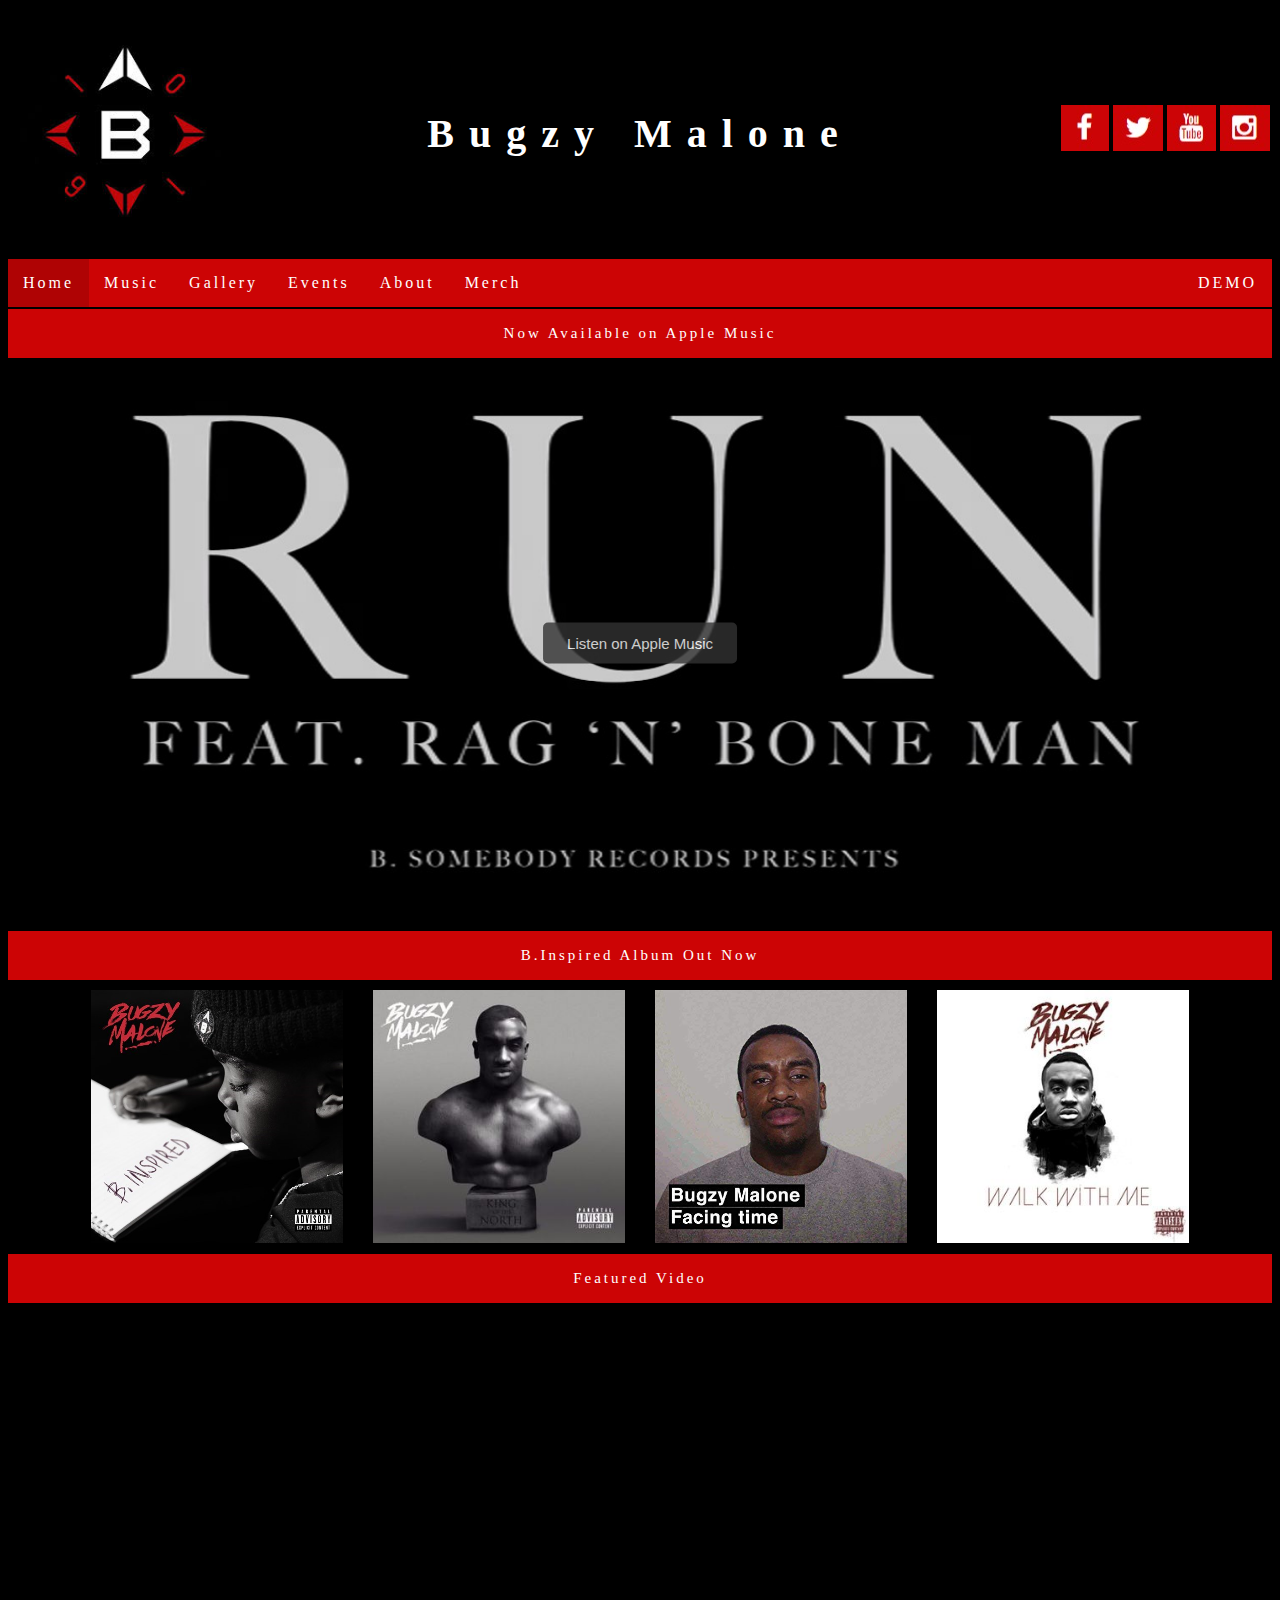
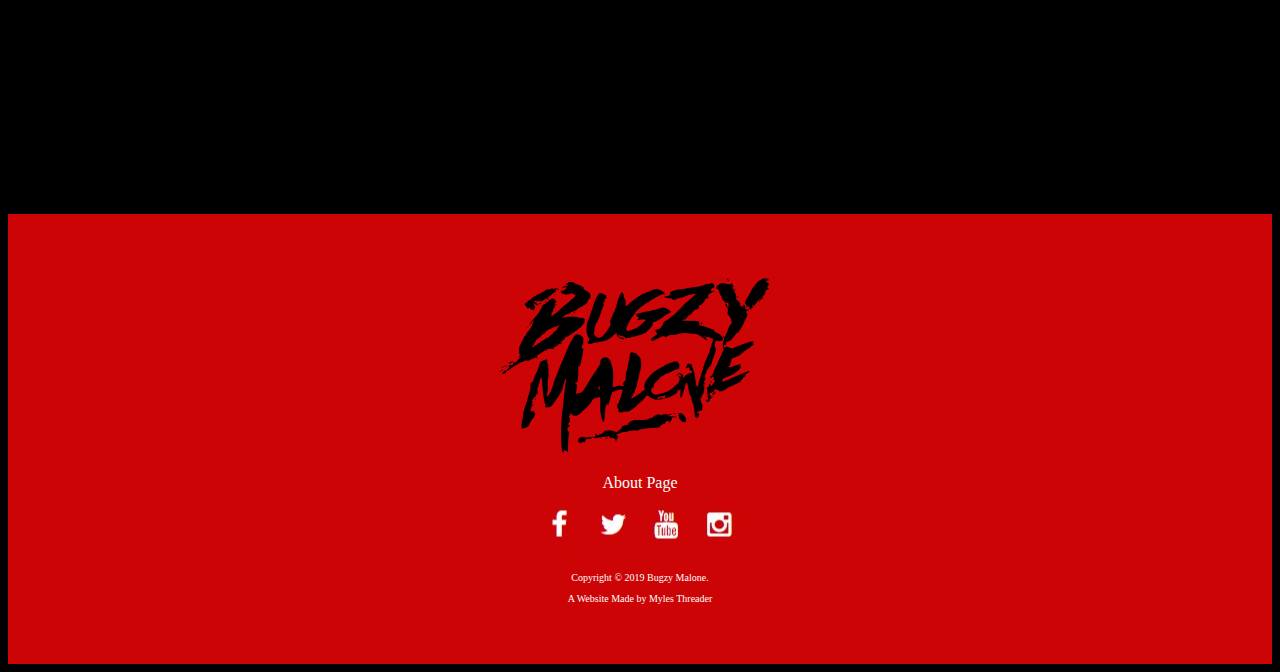
<file: index.html>
<!DOCTYPE html>
<html>

<head>
<meta charset="UTF-8">
<title> Home | Bugzy Malone </title>
<link rel="stylesheet" href="CSS\styles.css">
<script src="JS\script.js"></script>
</head>

<body>

<!-- Header -->
<div id="top" class="Header">

<!-- Logo -->
<a href="index.html">
<picture>
    <source media="(min-width: 801px)" srcset="Assets/BLogo.jpg">
    <img src="Assets/Logo.jpg" alt="Bugzy Malone Logo" class="HeaderLogo">
</picture>
</a>

<!-- Title -->
<h1 class="HeaderText">Bugzy Malone</h1>

<!-- Social Media links -->
	<div class="HeaderSocial">
		<a href="https://www.facebook.com/thebugzymaloneshow" target="_blank">
			<img class="ImgHover" src="Assets/Facebook.jpg" alt="Facebook">
		</a>
		<a href="https://twitter.com/thebugzymalone" target="_blank">
			<img class="ImgHover" src="Assets/Twitter.jpg" alt="Twitter">
		</a>
		<a href="https://www.youtube.com/channel/UCLd_hRzn-yr9Nh73XNviNWg" target="_blank">
			<img class="ImgHover" src="Assets/YouTube.jpg" alt="YouTube">
		</a>
		<a href="https://www.instagram.com/thebugzymalone/" target="_blank">
			<img class="ImgHover" src="Assets/Instagram.jpg" alt="Instagram">
		</a>
	</div>
</div>

<!-- Navbar -->
<nav class="Navbar">
<ul>
  <li><a class="Active" href="index.html">Home</a></li>
  <li><a href="music.html">Music</a></li>
  <li><a href="gallery.html">Gallery</a></li>
  <li><a href="events.html">Events</a></li>
  <li><a href="about.html">About</a></li>
  <li><a href="store.html">Merch</a></li>
  <li class="Right"><a href="demo.html">DEMO</a></li>
</ul>
</nav>

<div class="Bar">
	<p> Now Available on Apple Music </p>
</div>

<!-- Tour Link -->
<div class="ImageButton">
<img src="Assets/RUN.jpg" alt="B.Inspired Tour" class="Centre">
<a href="https://itunes.apple.com/gb/album/b-inspired/1392979010" target="_blank">
	<button class="Button">Listen on Apple Music</button>
</a>

</div>

<!-- Bar -->
<div class="Bar">
	<p> B.Inspired Album Out Now </p>
</div>

<!-- Album Cover Row -->
<div class="Container">
	<a href="music.html#Track1">
		<img class="ImgHover" src="Assets/BInspired.jpg"/>
	</a>
	<a href="music.html#Track2">
		<img class="ImgHover" src="Assets/KOTN.jpg"/>
	</a>
	<a href="music.html#Track3">
		<img class="ImgHover" src="Assets/FacingTime.jpg"/>
	</a>
	<a href="music.html#Track4">
		<img class="ImgHover" src="Assets/WalkWithMe.jpg"/>
	</a>
</div>

<!-- Bar -->
<div class="Bar">
	<p> Featured Video </p>
</div>

<!-- Youtube Video -->
<div class="Container">
	<iframe class="Video"
		src="https://www.youtube.com/embed/uesSzFhE2Jw">
	</iframe>
</div>

<!-- Footer -->
<div class="Footer">
	<a href="#top">
		<img class="FooterLogo ImgHover" src="Assets/FooterLogo.jpg"/>
	</a>	
	<a href="#top">About Page</a>
	
	<div class="FooterSocial">
		<a href="https://www.facebook.com/thebugzymaloneshow" target="_blank">
			<img class="ImgHover" src="Assets/Facebook.jpg" alt="Facebook">
		</a>
		<a href="https://twitter.com/thebugzymalone" target="_blank">
			<img class="ImgHover" src="Assets/Twitter.jpg" alt="Twitter">
		</a>
		<a href="https://www.youtube.com/channel/UCLd_hRzn-yr9Nh73XNviNWg" target="_blank">
			<img class="ImgHover" src="Assets/YouTube.jpg" alt="YouTube">
		</a>
		<a href="https://www.instagram.com/thebugzymalone/" target="_blank">
			<img class="ImgHover" src="Assets/Instagram.jpg" alt="Instagram">
		</a>
	</div>
	
	<p class="SmallText"> Copyright © 2019 Bugzy Malone. </p>
	<p class="SmallText"> A Website Made by Myles Threader </p>
	
</div>

</body>

</html>
</file>
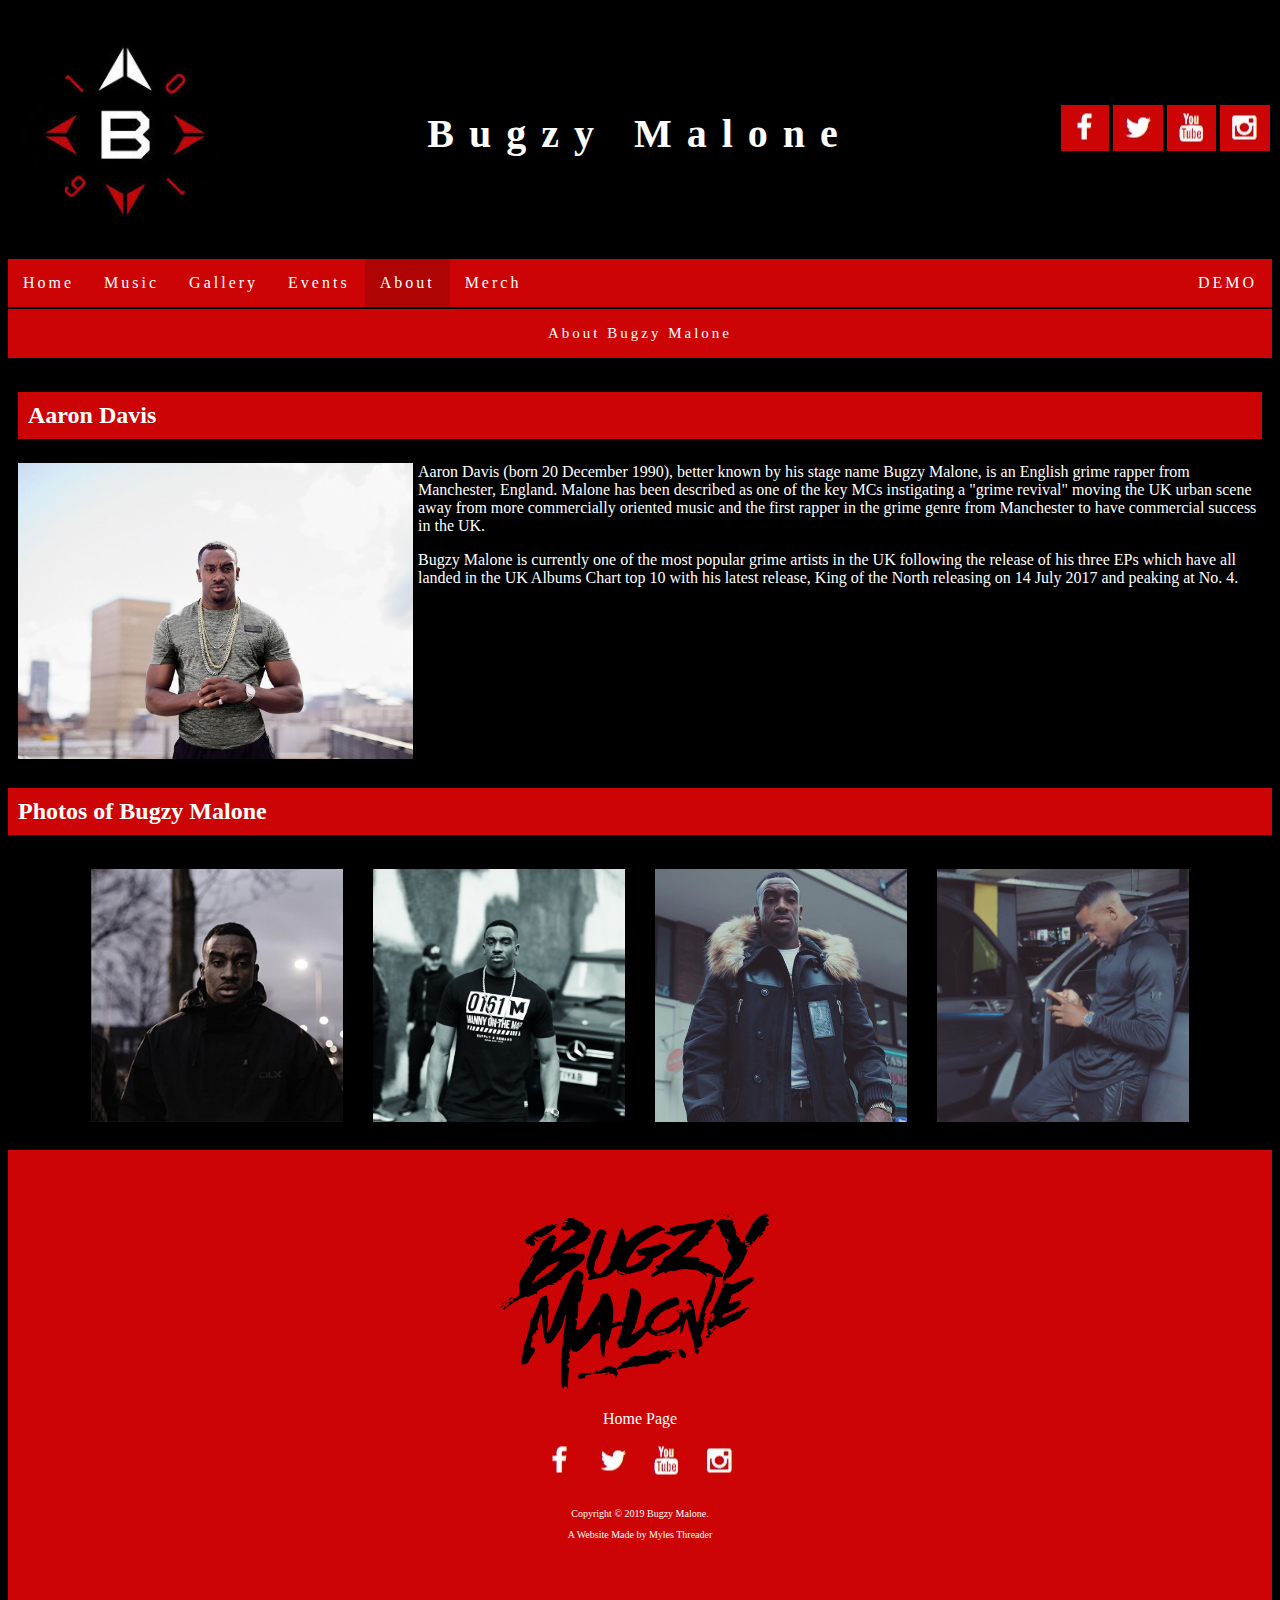
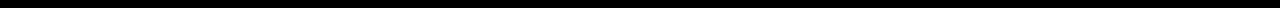
<file: about.html>
<!DOCTYPE html>
<html>

<head>
<meta charset="UTF-8">
<title> About | Bugzy Malone </title>
<link rel="stylesheet" href="CSS\styles.css">
<script src="JS\script.js"></script>
</head>

<body>

<!-- Header -->
<div id="top" class="Header">

<!-- Logo -->
<a href="index.html">
<picture>
    <source media="(min-width: 801px)" srcset="Assets/BLogo.jpg">
    <img src="Assets/Logo.jpg" alt="Bugzy Malone Logo" class="HeaderLogo">
</picture>
</a>

<!-- Title -->
<h1 class="HeaderText">Bugzy Malone</h1>

<!-- Social Media links -->
	<div class="HeaderSocial">
		<a href="https://www.facebook.com/thebugzymaloneshow" target="_blank">
			<img class="ImgHover" src="Assets/Facebook.jpg" alt="Facebook">
		</a>
		<a href="https://twitter.com/thebugzymalone" target="_blank">
			<img class="ImgHover" src="Assets/Twitter.jpg" alt="Twitter">
		</a>
		<a href="https://www.youtube.com/channel/UCLd_hRzn-yr9Nh73XNviNWg" target="_blank">
			<img class="ImgHover" src="Assets/YouTube.jpg" alt="YouTube">
		</a>
		<a href="https://www.instagram.com/thebugzymalone/" target="_blank">
			<img class="ImgHover" src="Assets/Instagram.jpg" alt="Instagram">
		</a>
	</div>
</div>

<!-- Navbar -->
<nav class="Navbar">
<ul>
  <li><a href="index.html">Home</a></li>
  <li><a href="music.html">Music</a></li>
  <li><a href="gallery.html">Gallery</a></li>
  <li><a href="events.html">Events</a></li>
  <li><a class="Active" href="about.html">About</a></li>
  <li><a href="store.html">Merch</a></li>
  <li class="Right"><a href="demo.html">DEMO</a></li>
</ul>
</nav>

<div class="Bar">
	<p> About Bugzy Malone </p>
</div>

<!-- About Section -->
<div class="AlbumContainer">
    <h3 class="AlbumTitle"> Aaron Davis </h3>
    <div class="Left">
		<img src="Assets/Bugzy.jpg" alt="Bugzy Malone"/>
	</div>
    <div class="AlbumText">
        <p>Aaron Davis (born 20 December 1990), better known by his stage name Bugzy Malone,
		is an English grime rapper from Manchester, England. Malone has been described as 
		one of the key MCs instigating a "grime revival" moving the UK urban scene away from 
		more commercially oriented music and the first rapper in the grime genre from 
		Manchester to have commercial success in the UK.
		</p>
		
		<p>
		Bugzy Malone is currently one of the most popular grime artists in the UK following the 
		release of his three EPs which have all landed in the UK Albums Chart top 10 with his 
		latest release, King of the North releasing on 14 July 2017 and peaking at No. 4.
		</p>
	</div>
</div>

<h3 class="AlbumTitle"> Photos of Bugzy Malone </h3>

<div class="Container">
	<img src="Assets/Bugzy1.jpg"/>
	<img src="Assets/Bugzy2.jpg"/>
	<img src="Assets/Bugzy3.jpg"/>
	<img src="Assets/Bugzy4.jpg"/>
</div>

<div class="BarBlack">
	<p></p>
</div>

<!-- Footer -->
<div class="Footer">
	<a href="#top">
		<img class="FooterLogo ImgHover" src="Assets/FooterLogo.jpg"/>
	</a>	
	<a href="index.html">Home Page</a>
	
	<div class="FooterSocial">
		<a href="https://www.facebook.com/thebugzymaloneshow" target="_blank">
			<img class="ImgHover" src="Assets/Facebook.jpg" alt="Facebook">
		</a>
		<a href="https://twitter.com/thebugzymalone" target="_blank">
			<img class="ImgHover" src="Assets/Twitter.jpg" alt="Twitter">
		</a>
		<a href="https://www.youtube.com/channel/UCLd_hRzn-yr9Nh73XNviNWg" target="_blank">
			<img class="ImgHover" src="Assets/YouTube.jpg" alt="YouTube">
		</a>
		<a href="https://www.instagram.com/thebugzymalone/" target="_blank">
			<img class="ImgHover" src="Assets/Instagram.jpg" alt="Instagram">
		</a>
	</div>
	
	<p class="SmallText"> Copyright © 2019 Bugzy Malone. </p>
	<p class="SmallText"> A Website Made by Myles Threader </p>
	
</div>

</body>

</html>
</file>
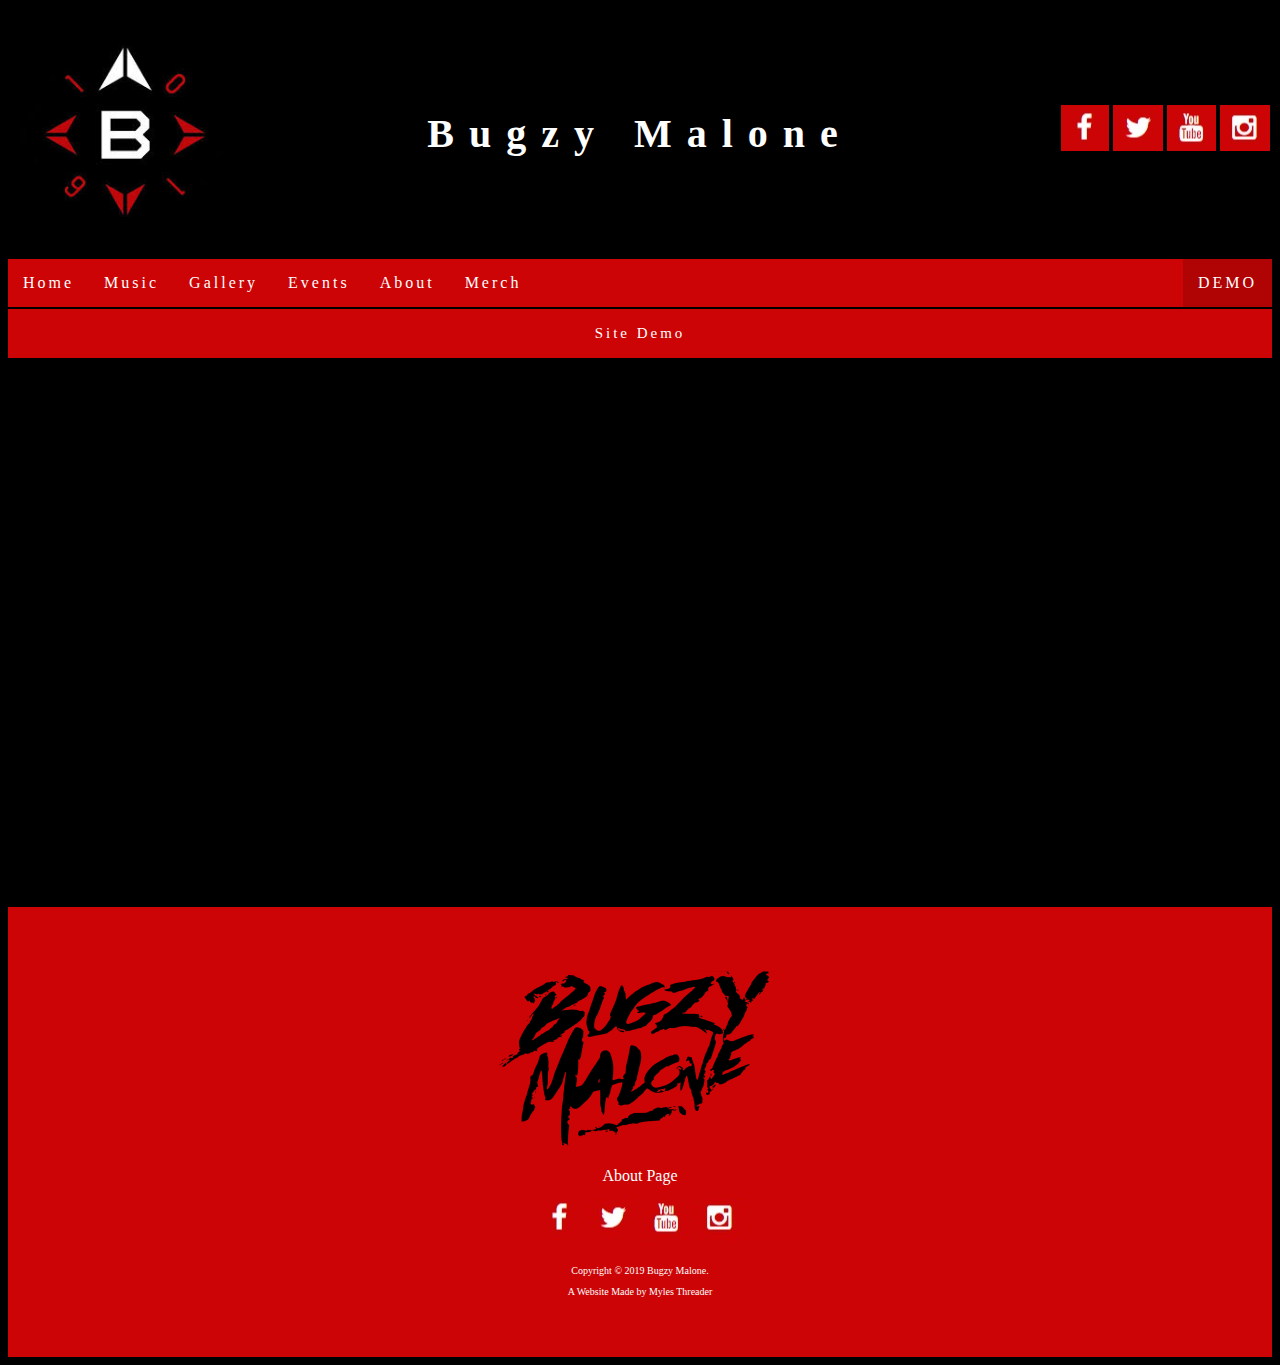
<file: demo.html>
<!DOCTYPE html>
<html>

<head>
<meta charset="UTF-8">
<title> Demo | Bugzy Malone </title>
<link rel="stylesheet" href="CSS\styles.css">
<script src="JS\script.js"></script>
</head>

<body>

<!-- Header -->
<div id="top" class="Header">

<!-- Logo -->
<a href="index.html">
<picture>
    <source media="(min-width: 801px)" srcset="Assets/BLogo.jpg">
    <img src="Assets/Logo.jpg" alt="Bugzy Malone Logo" class="HeaderLogo">
</picture>
</a>

<!-- Title -->
<h1 class="HeaderText">Bugzy Malone</h1>

<!-- Social Media links -->
	<div class="HeaderSocial">
		<a href="https://www.facebook.com/thebugzymaloneshow" target="_blank">
			<img class="ImgHover" src="Assets/Facebook.jpg" alt="Facebook">
		</a>
		<a href="https://twitter.com/thebugzymalone" target="_blank">
			<img class="ImgHover" src="Assets/Twitter.jpg" alt="Twitter">
		</a>
		<a href="https://www.youtube.com/channel/UCLd_hRzn-yr9Nh73XNviNWg" target="_blank">
			<img class="ImgHover" src="Assets/YouTube.jpg" alt="YouTube">
		</a>
		<a href="https://www.instagram.com/thebugzymalone/" target="_blank">
			<img class="ImgHover" src="Assets/Instagram.jpg" alt="Instagram">
		</a>
	</div>
</div>

<!-- Navbar -->
<nav class="Navbar">
<ul>
  <li><a href="index.html">Home</a></li>
  <li><a href="music.html">Music</a></li>
  <li><a href="gallery.html">Gallery</a></li>
  <li><a href="events.html">Events</a></li>
  <li><a href="about.html">About</a></li>
  <li><a href="store.html">Merch</a></li>
  <li class="Right"><a class="Active" href="demo.html">DEMO</a></li>
</ul>
</nav>
	
<div class="Bar">
	<p> Site Demo </p>
</div>

<!-- Bar -->
<div class="BarBlack">
	<p></p>
</div>

<!-- Youtube Video -->
<div class="Container">
	<iframe class="Video"
		src="https://www.youtube.com/embed/dcydVY1vXzU">
	</iframe>
</div>

<!-- Bar -->
<div class="BarBlack">
	<p></p>
</div>

<!-- Footer -->
<div class="Footer">
	<a href="#top">
		<img class="FooterLogo ImgHover" src="Assets/FooterLogo.jpg"/>
	</a>	
	<a href="about.html">About Page</a>
	
	<div class="FooterSocial">
		<a href="https://www.facebook.com/thebugzymaloneshow" target="_blank">
			<img class="ImgHover" src="Assets/Facebook.jpg" alt="Facebook">
		</a>
		<a href="https://twitter.com/thebugzymalone" target="_blank">
			<img class="ImgHover" src="Assets/Twitter.jpg" alt="Twitter">
		</a>
		<a href="https://www.youtube.com/channel/UCLd_hRzn-yr9Nh73XNviNWg" target="_blank">
			<img class="ImgHover" src="Assets/YouTube.jpg" alt="YouTube">
		</a>
		<a href="https://www.instagram.com/thebugzymalone/" target="_blank">
			<img class="ImgHover" src="Assets/Instagram.jpg" alt="Instagram">
		</a>
	</div>
	
	<p class="SmallText"> Copyright © 2019 Bugzy Malone. </p>
	<p class="SmallText"> A Website Made by Myles Threader </p>
	
</div>

</body>

</html>
</file>
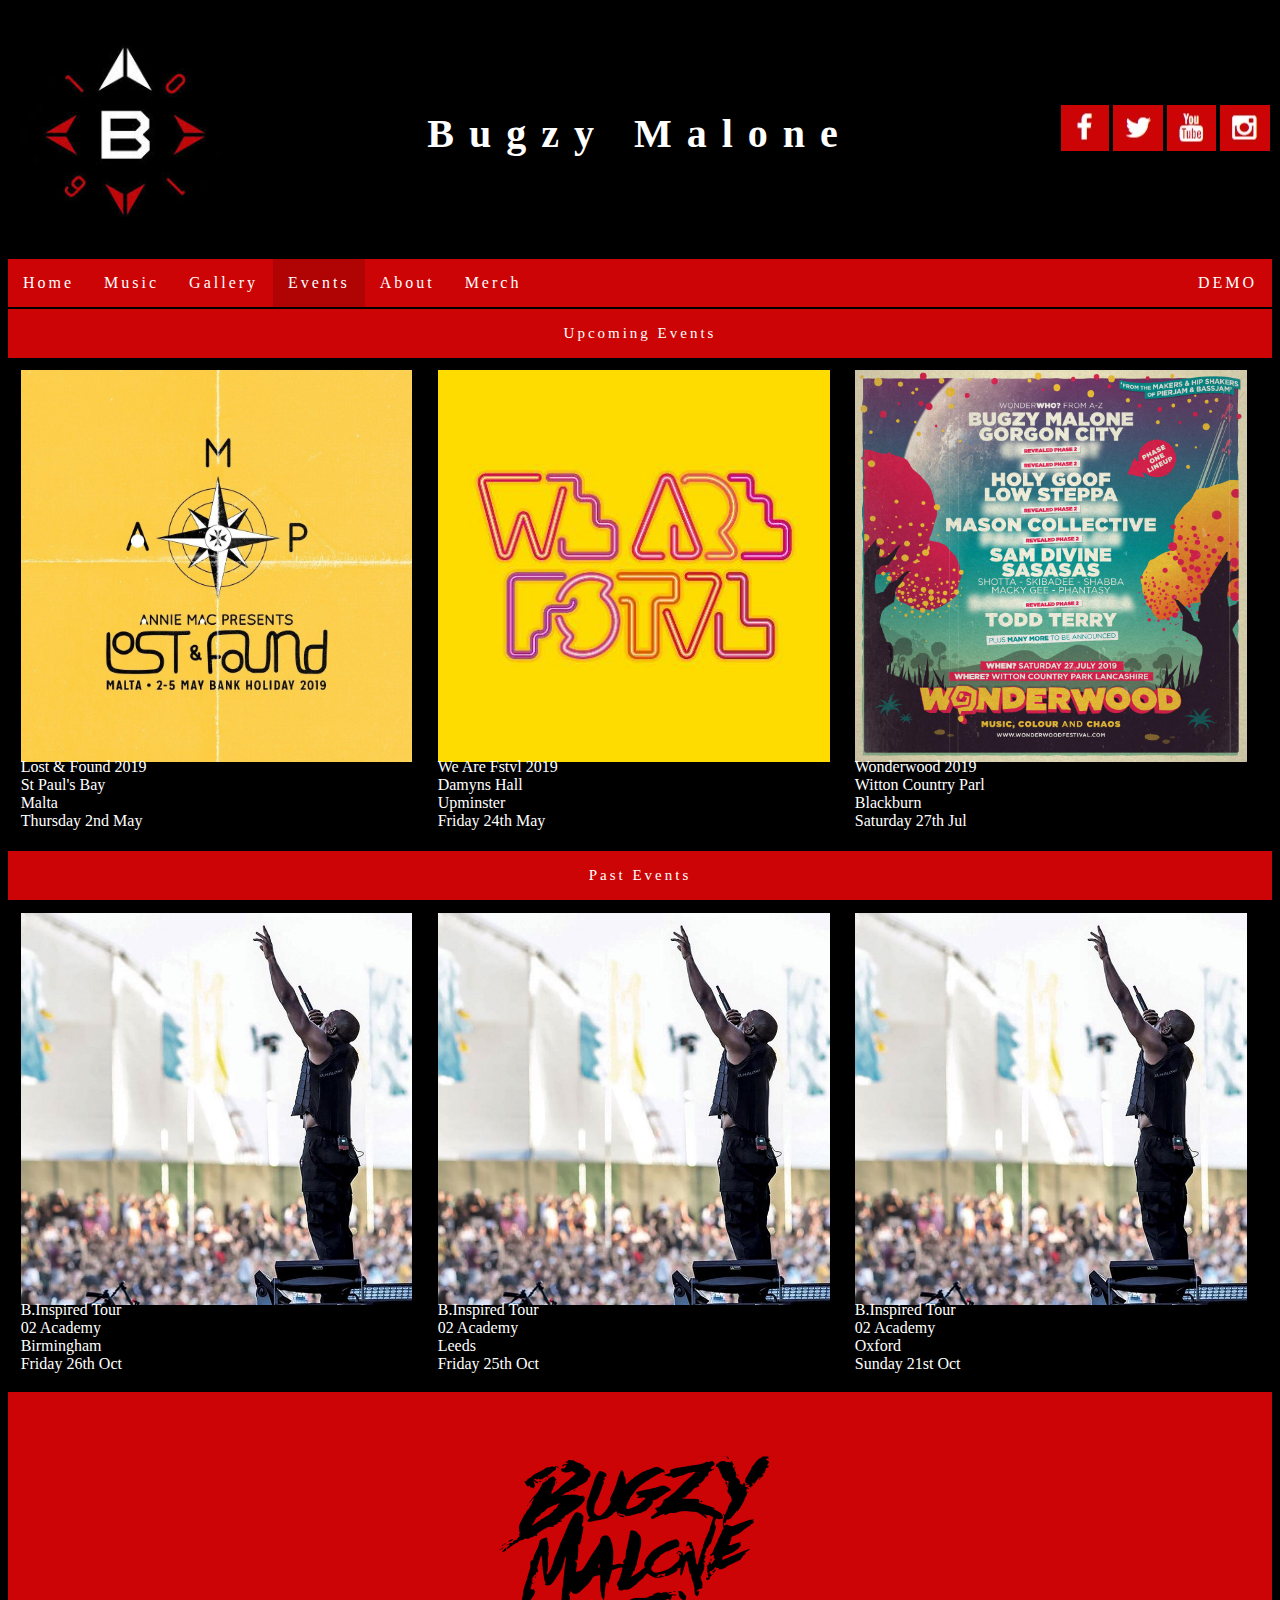
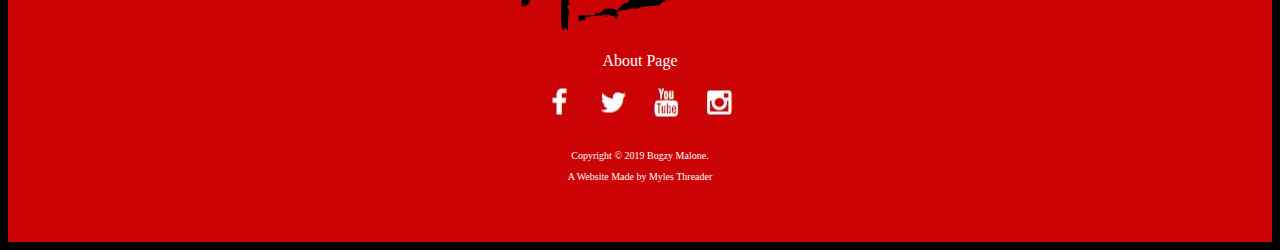
<file: events.html>
<!DOCTYPE html>
<html>

<head>
<meta charset="UTF-8">
<title> Tours | Bugzy Malone </title>
<link rel="stylesheet" href="CSS\styles.css">
<script src="JS\script.js"></script>
</head>

<body>

<!-- Header -->
<div id="top" class="Header">

<!-- Logo -->
<a href="index.html">
<picture>
    <source media="(min-width: 801px)" srcset="Assets/BLogo.jpg">
    <img src="Assets/Logo.jpg" alt="Bugzy Malone Logo" class="HeaderLogo">
</picture>
</a>

<!-- Title -->
<h1 class="HeaderText">Bugzy Malone</h1>

<!-- Social Media links -->
	<div class="HeaderSocial">
		<a href="https://www.facebook.com/thebugzymaloneshow" target="_blank">
			<img class="ImgHover" src="Assets/Facebook.jpg" alt="Facebook">
		</a>
		<a href="https://twitter.com/thebugzymalone" target="_blank">
			<img class="ImgHover" src="Assets/Twitter.jpg" alt="Twitter">
		</a>
		<a href="https://www.youtube.com/channel/UCLd_hRzn-yr9Nh73XNviNWg" target="_blank">
			<img class="ImgHover" src="Assets/YouTube.jpg" alt="YouTube">
		</a>
		<a href="https://www.instagram.com/thebugzymalone/" target="_blank">
			<img class="ImgHover" src="Assets/Instagram.jpg" alt="Instagram">
		</a>
	</div>
</div>

<!-- Navbar -->
<nav class="Navbar">
<ul>
  <li><a href="index.html">Home</a></li>
  <li><a href="music.html">Music</a></li>
  <li><a href="gallery.html">Gallery</a></li>
  <li><a class="Active" href="events.html">Events</a></li>
  <li><a href="about.html">About</a></li>
  <li><a href="store.html">Merch</a></li>
  <li class="Right"><a href="demo.html">DEMO</a></li>
</ul>
</nav>

<!-- Bar -->
<div class="Bar">
	<p> Upcoming Events </p>
</div>

<!-- Upcoming Events -->
<div class="Events">
    <div class="Section">
        <a href="https://goo.gl/yeDZxv" target="_blank">
			<img class="ImgHover" src="Assets/LostAndFound.jpg" alt="Lost and Found Festival 2019" />
		</a>
		<div class="BarBlack">
			<p></p>
		</div> 
        <div class="Name">Lost & Found 2019
            <br />St Paul's Bay
			<br />Malta
			<br />Thursday 2nd May</div>
			
    </div>
    <div class="Section">
		<a href="https://goo.gl/ap8uaN" target="_blank">
			<img class="ImgHover" src="Assets/WeAre.jpg" alt="We Are Festival 2019" />
		</a>
        <div class="Name">We Are Fstvl 2019
            <br />Damyns Hall
			<br />Upminster
			<br />Friday 24th May</div>
			
    </div>
    <div class="Section">
		<a href="https://goo.gl/SP5hr7" target="_blank">
			<img class="ImgHover" src="Assets/Wonderwood.jpg" alt="Wonderwood 2019" />
		</a>
        <div class="Name">Wonderwood 2019
            <br />Witton Country Parl
			<br />Blackburn
			<br />Saturday 27th Jul</div>
			
    </div>
</div>

<!-- Bar -->
<div class="BarBlack">
	<p></p>
</div> 

<!-- Bar -->
<div class="Bar">
	<p> Past Events</p>
</div>

<!-- Past Events -->
<div class="Events">
    <div class="Section">
	<a href="https://goo.gl/ipxydV" target="_blank">
        <img class="ImgHover" src="Assets/BTour.jpg" alt="02 Birmingham" />
	</a>
	<!-- Bar -->
	<div class="BarBlack">
		<p></p>
	</div> 
        <div class="Name">B.Inspired Tour
            <br />02 Academy 
			<br />Birmingham
			<br />Friday 26th Oct</div>
			
    </div>
    <div class="Section">
	<a href="https://goo.gl/ZoTb94" target="_blank">
        <img class="ImgHover" src="Assets/BTour.jpg" alt="Responsive image" />
	</a>
        <div class="Name">B.Inspired Tour
            <br />02 Academy
			<br />Leeds
			<br />Friday 25th Oct</div>
			
    </div>
    <div class="Section">
	<a href="https://goo.gl/aMwcwq" target="_blank">
        <img class="ImgHover" src="Assets/BTour.jpg" alt="Responsive image" />
	</a>
        <div class="Name">B.Inspired Tour
            <br />02 Academy
			<br />Oxford
			<br />Sunday 21st Oct</div>
			
    </div>
</div>

<!-- Bar -->
<div class="BarBlack">
	<p></p>
</div>

<!-- Footer -->
<div class="Footer">
	<a href="#top">
		<img class="FooterLogo ImgHover" src="Assets/FooterLogo.jpg"/>
	</a>	
	<a href="about.html">About Page</a>
	
	<div class="FooterSocial">
		<a href="https://www.facebook.com/thebugzymaloneshow" target="_blank">
			<img class="ImgHover" src="Assets/Facebook.jpg" alt="Facebook">
		</a>
		<a href="https://twitter.com/thebugzymalone" target="_blank">
			<img class="ImgHover" src="Assets/Twitter.jpg" alt="Twitter">
		</a>
		<a href="https://www.youtube.com/channel/UCLd_hRzn-yr9Nh73XNviNWg" target="_blank">
			<img class="ImgHover" src="Assets/YouTube.jpg" alt="YouTube">
		</a>
		<a href="https://www.instagram.com/thebugzymalone/" target="_blank">
			<img class="ImgHover" src="Assets/Instagram.jpg" alt="Instagram">
		</a>
	</div>
	
	<p class="SmallText"> Copyright © 2019 Bugzy Malone. </p>
	<p class="SmallText"> A Website Made by Myles Threader </p>
	
</div>

</body>

</html>
</file>
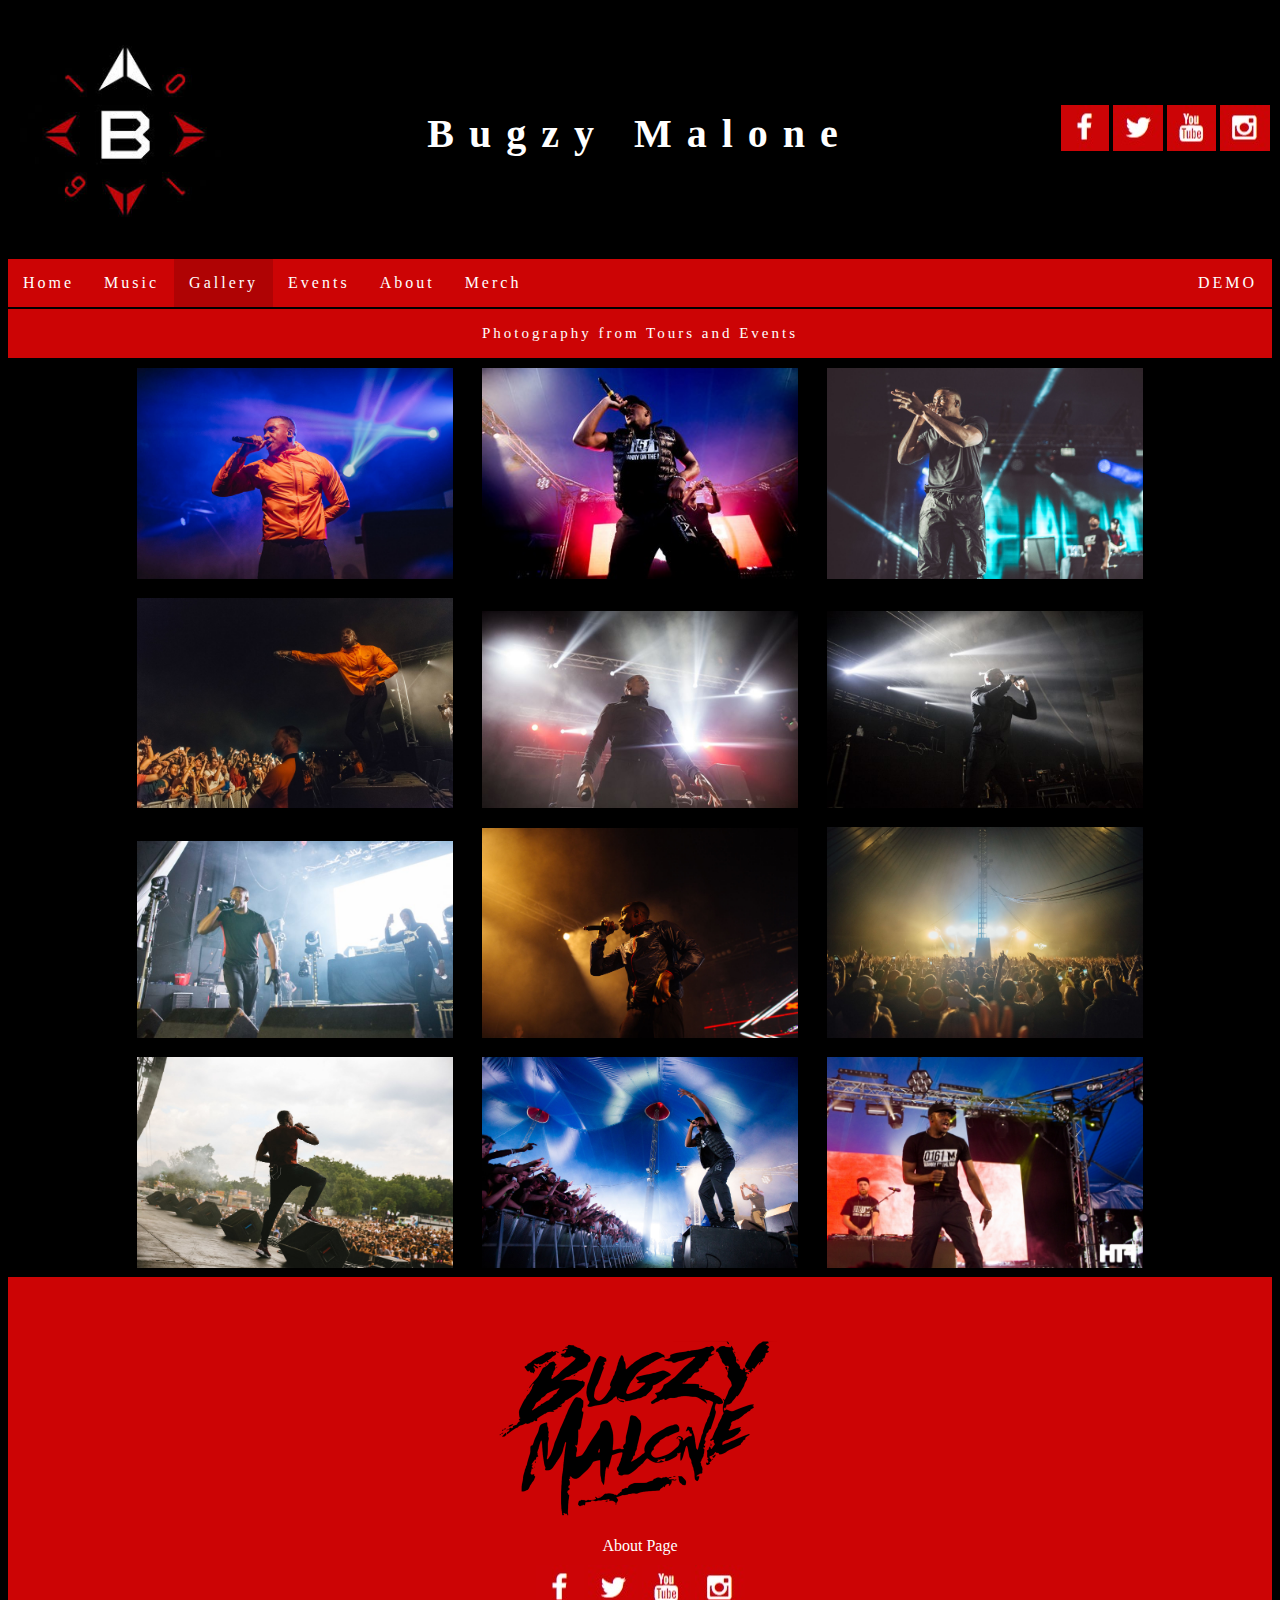
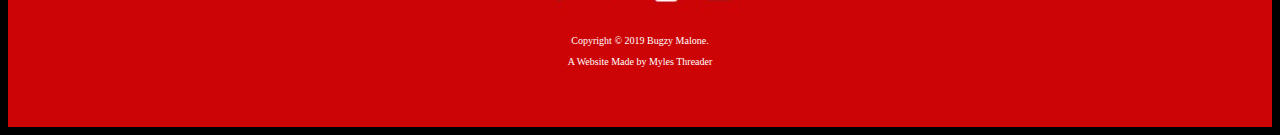
<file: gallery.html>
<!DOCTYPE html>
<html>

<head>
<meta charset="UTF-8">
<title> Gallery | Bugzy Malone </title>
<link rel="stylesheet" href="CSS\styles.css">
<script src="JS\script.js"></script>
</head>

<body>

<!-- Header -->
<div id="top" class="Header">

<!-- Logo -->
<a href="index.html">
<picture>
    <source media="(min-width: 801px)" srcset="Assets/BLogo.jpg">
    <img src="Assets/Logo.jpg" alt="Bugzy Malone Logo" class="HeaderLogo">
</picture>
</a>

<!-- Title -->
<h1 class="HeaderText">Bugzy Malone</h1>

<!-- Social Media links -->
	<div class="HeaderSocial">
		<a href="https://www.facebook.com/thebugzymaloneshow" target="_blank">
			<img class="ImgHover" src="Assets/Facebook.jpg" alt="Facebook">
		</a>
		<a href="https://twitter.com/thebugzymalone" target="_blank">
			<img class="ImgHover" src="Assets/Twitter.jpg" alt="Twitter">
		</a>
		<a href="https://www.youtube.com/channel/UCLd_hRzn-yr9Nh73XNviNWg" target="_blank">
			<img class="ImgHover" src="Assets/YouTube.jpg" alt="YouTube">
		</a>
		<a href="https://www.instagram.com/thebugzymalone/" target="_blank">
			<img class="ImgHover" src="Assets/Instagram.jpg" alt="Instagram">
		</a>
	</div>
</div>

<!-- Navbar -->
<nav class="Navbar">
<ul>
  <li><a href="index.html">Home</a></li>
  <li><a href="music.html">Music</a></li>
  <li><a class="Active" href="gallery.html">Gallery</a></li>
  <li><a href="events.html">Events</a></li>
  <li><a href="about.html">About</a></li>
  <li><a href="store.html">Merch</a></li>
  <li class="Right"><a href="demo.html">DEMO</a></li>
</ul>
</nav>


<div class="Bar">
	<p> Photography from Tours and Events </p>
</div>

<script src="https://ajax.googleapis.com/ajax/libs/jquery/2.1.1/jquery.min.js"></script>

<!-- Images to be used in modal -->
<div class="GalleryContainer">
	<img class="TargetImage GalleryImage" src="Assets/Gallery/Gallery1.jpg" alt="Leeds Festival">
	<img class="TargetImage GalleryImage" src="Assets/Gallery/Gallery2.jpg" alt="Reading Festival">
	<img class="TargetImage GalleryImage" src="Assets/Gallery/Gallery3.jpg" alt="Wireless Festival">
	<img class="TargetImage GalleryImage" src="Assets/Gallery/Gallery4.jpg" alt="Leeds Festival">
	<img class="TargetImage GalleryImage" src="Assets/Gallery/Gallery5.jpg" alt="O2 Academy, Newcastle">
	<img class="TargetImage GalleryImage" src="Assets/Gallery/Gallery6.jpg" alt="O2 Academy, Newcastle">
	<img class="TargetImage GalleryImage" src="Assets/Gallery/Gallery7.jpg" alt="O2 Academy, Leicester">
	<img class="TargetImage GalleryImage" src="Assets/Gallery/Gallery8.jpg" alt="Leeds Festival">
	<img class="TargetImage GalleryImage" src="Assets/Gallery/Gallery9.jpg" alt="Leeds Festival">
	<img class="TargetImage GalleryImage" src="Assets/Gallery/Gallery10.jpg" alt="Wireless Festival">
	<img class="TargetImage GalleryImage" src="Assets/Gallery/Gallery11.jpg" alt="Reading Festival">
	<img class="TargetImage GalleryImage" src="Assets/Gallery/Gallery12.jpg" alt="Reading Festival">
</div>

<!-- Modal Features -->
<div id="TargetModal" class="ModalImage">

  <!-- Close Modal -->
  <span class="CloseModal" onclick="document.getElementById('TargetModal').style.display='none'">&times;
  </span>

  <!-- Modal Image -->
  <img class="ModalContent" id="GalleryImg">

  <!-- Modal Text -->
  <div id="ModalText">
  </div>
</div>


<!-- Footer -->
<div class="Footer">
	<a href="#top">
		<img class="FooterLogo ImgHover" src="Assets/FooterLogo.jpg"/>
	</a>	
	<a href="about.html">About Page</a>
	
	<div class="FooterSocial">
		<a href="https://www.facebook.com/thebugzymaloneshow" target="_blank">
			<img class="ImgHover" src="Assets/Facebook.jpg" alt="Facebook">
		</a>
		<a href="https://twitter.com/thebugzymalone" target="_blank">
			<img class="ImgHover" src="Assets/Twitter.jpg" alt="Twitter">
		</a>
		<a href="https://www.youtube.com/channel/UCLd_hRzn-yr9Nh73XNviNWg" target="_blank">
			<img class="ImgHover" src="Assets/YouTube.jpg" alt="YouTube">
		</a>
		<a href="https://www.instagram.com/thebugzymalone/" target="_blank">
			<img class="ImgHover" src="Assets/Instagram.jpg" alt="Instagram">
		</a>
	</div>
	
	<p class="SmallText"> Copyright © 2019 Bugzy Malone. </p>
	<p class="SmallText"> A Website Made by Myles Threader </p>
	
</div>

<script>

// Get the Target Modal
var TargetModal = document.getElementById('TargetModal');

// Get the target image to be used in the modal and use the alt tag as the text
var Image = $('.TargetImage');
var ModalImage = $("#GalleryImg");
var Text = document.getElementById("ModalText");
$('.TargetImage').click(function(){
    TargetModal.style.display = "block";
    var NewImage = this.src;
    ModalImage.attr('src', NewImage);
    Text.innerHTML = this.alt;
});

// Get the span element to close the modal
var Close = document.getElementsByClassName("CloseModal")[0];

// Function to close the modal
Close.onclick = function() {
  TargetModal.style.display = "none";
}
</script>

</body>

</html>
</file>
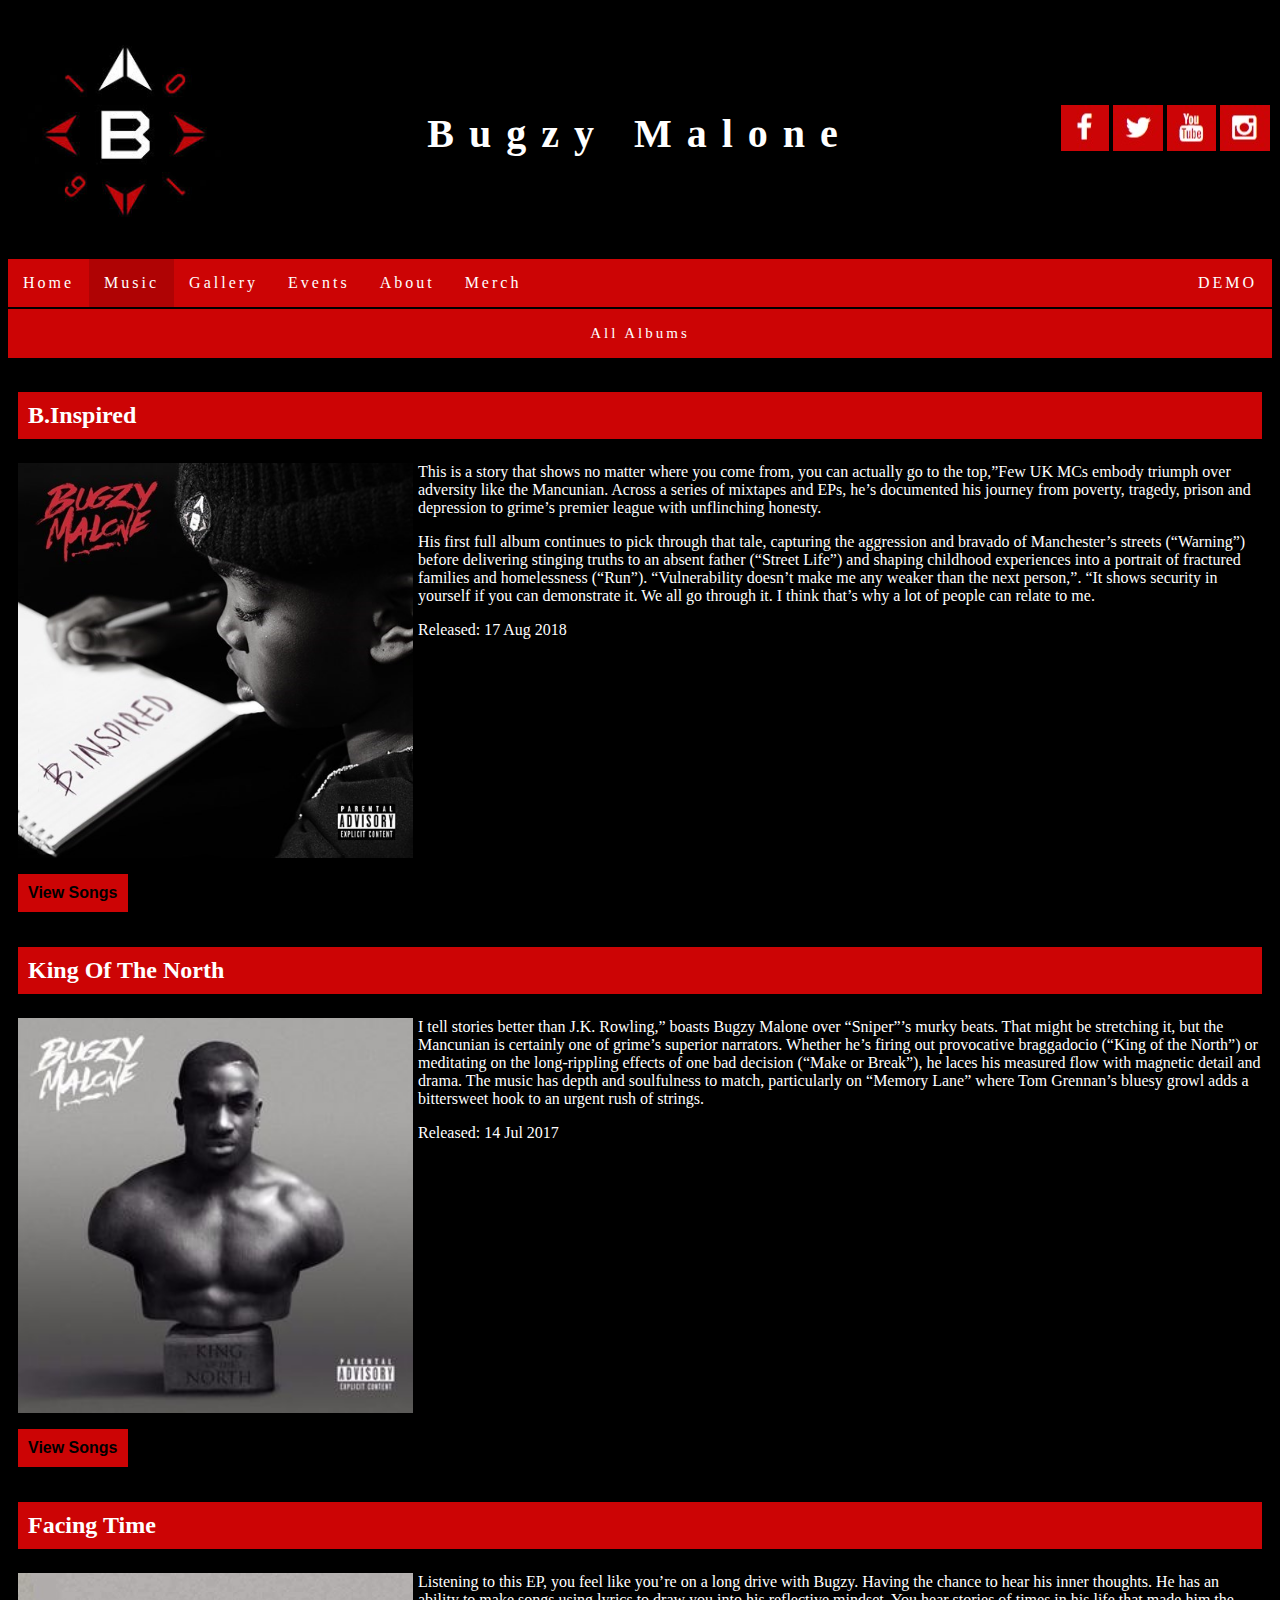
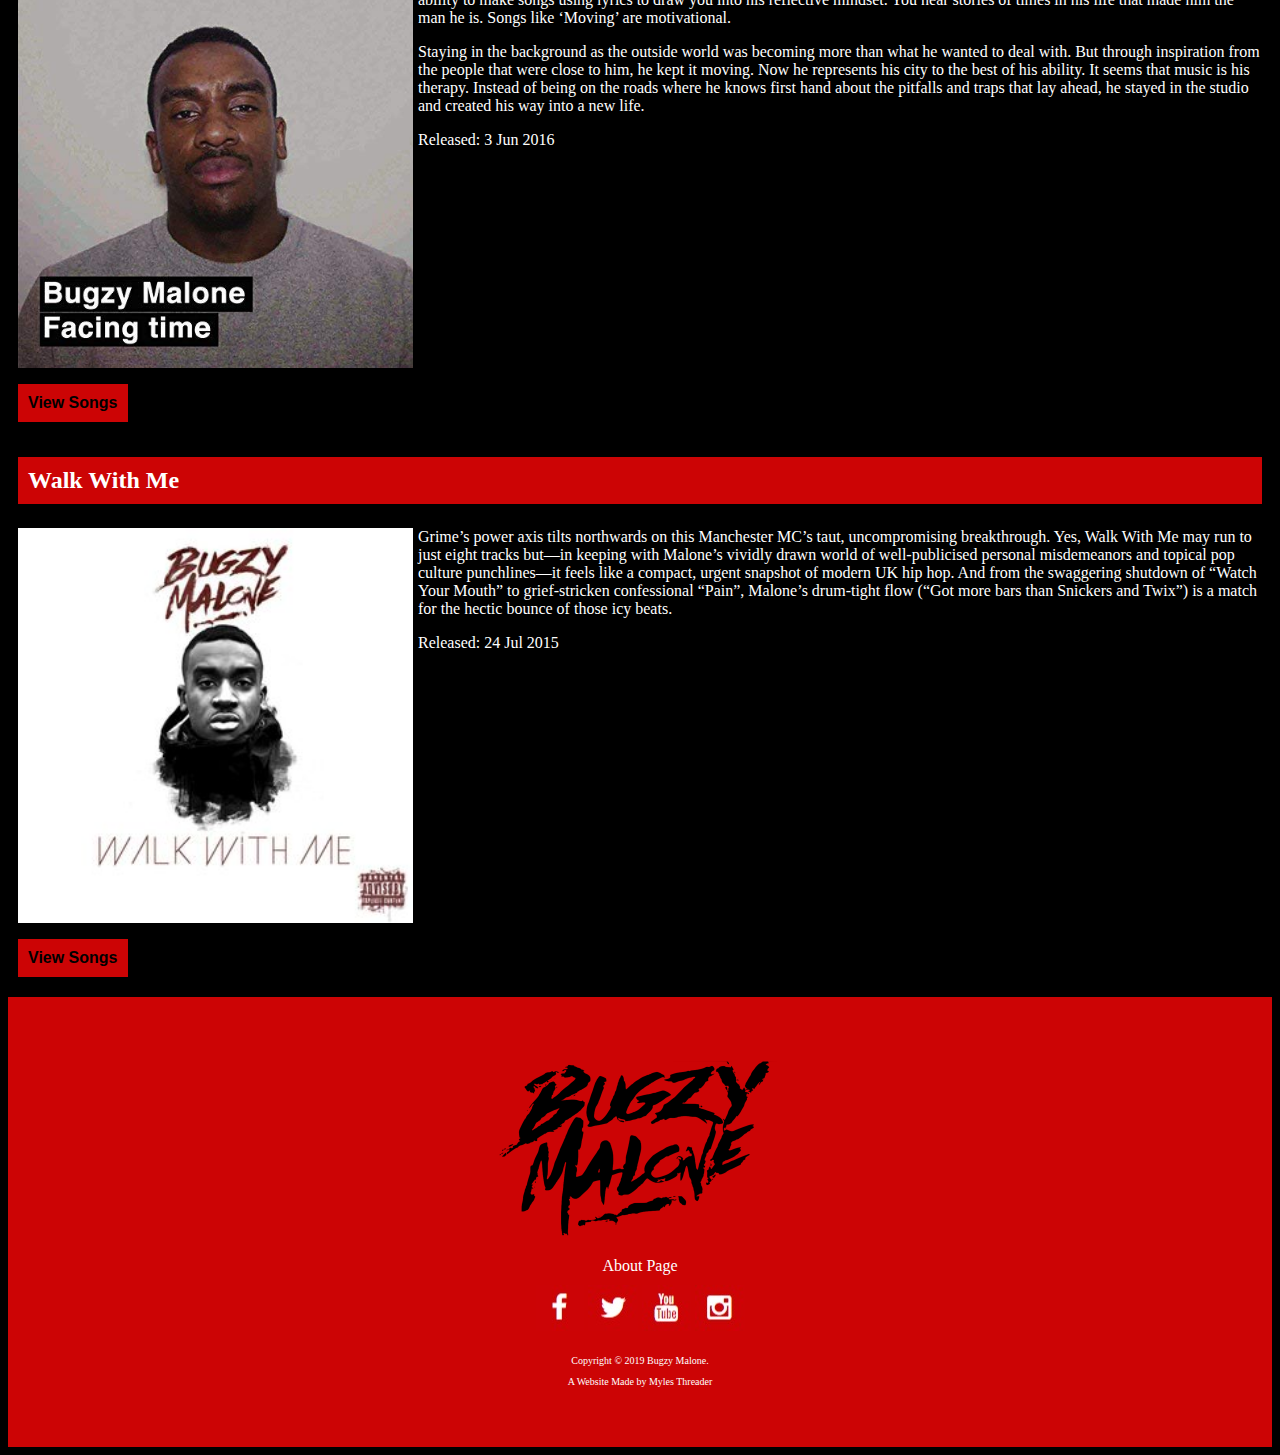
<file: music.html>
<!DOCTYPE html>
<html>

<head>
<meta charset="UTF-8">
<title> Music | Bugzy Malone </title>
<link rel="stylesheet" href="CSS\styles.css">
<script src="JS\script.js"></script>
</head>

<body>

<!-- Header -->
<div id="top" class="Header">

<!-- Logo -->
<a href="index.html">
<picture>
    <source media="(min-width: 801px)" srcset="Assets/BLogo.jpg">
    <img src="Assets/Logo.jpg" alt="Bugzy Malone Logo" class="HeaderLogo">
</picture>
</a>

<!-- Title -->
<h1 class="HeaderText">Bugzy Malone</h1>

<!-- Social Media links -->
	<div class="HeaderSocial">
		<a href="https://www.facebook.com/thebugzymaloneshow" target="_blank">
			<img class="ImgHover" src="Assets/Facebook.jpg" alt="Facebook">
		</a>
		<a href="https://twitter.com/thebugzymalone" target="_blank">
			<img class="ImgHover" src="Assets/Twitter.jpg" alt="Twitter">
		</a>
		<a href="https://www.youtube.com/channel/UCLd_hRzn-yr9Nh73XNviNWg" target="_blank">
			<img class="ImgHover" src="Assets/YouTube.jpg" alt="YouTube">
		</a>
		<a href="https://www.instagram.com/thebugzymalone/" target="_blank">
			<img class="ImgHover" src="Assets/Instagram.jpg" alt="Instagram">
		</a>
	</div>
</div>

<!-- Navbar -->
<nav class="Navbar">
<ul>
  <li><a href="index.html">Home</a></li>
  <li><a class="Active" href="music.html">Music</a></li>
  <li><a href="gallery.html">Gallery</a></li>
  <li><a href="events.html">Events</a></li>
  <li><a href="about.html">About</a></li>
  <li><a href="store.html">Merch</a></li>
  <li class="Right"><a href="demo.html">DEMO</a></li>
</ul>
</nav>

<div class="Bar">
	<p> All Albums </p>
</div>

<!-- Album row 1 -->
<div id="Track1" class="AlbumContainer">
    <h3 class="AlbumTitle"> B.Inspired </h3>
    <div class="Left">
		<img src="Assets/BInspired.jpg" alt="B.Inspired Album"/>
	</div>
    <div class="AlbumText">
        <p>This is a story that shows no matter where you come from, 
		you can actually go to the top,”Few UK MCs embody triumph over adversity like the 
		Mancunian. Across a series of mixtapes and EPs, he’s documented his journey from 
		poverty, tragedy, prison and depression to grime’s premier league with unflinching 
		honesty. 
		</p>
		
		<p>His first full album continues to pick through that tale, capturing the 
		aggression and bravado of Manchester’s streets (“Warning”) before delivering stinging 
		truths to an absent father (“Street Life”) and shaping childhood experiences into a 
		portrait of fractured families and homelessness (“Run”). “Vulnerability doesn’t 
		make me any weaker than the next person,”. “It shows security in yourself 
		if you can demonstrate it. We all go through it. I think that’s why a lot of people 
		can relate to me.</p>
		
		<p>Released: 17 Aug 2018</p> 
	</div>
</div>

<div class="MarLeft">
	<button class="AlbumButton" onclick="ViewSongs1()">View Songs</button>
	
	<div id="DisplaySongs1">
		<iframe class="Spotify1" src="https://open.spotify.com/embed/album/2hnJVh7gOSbRDHanTb5Lnr" frameborder="0" allowtransparency="true" allow="encrypted-media"></iframe>
	</div>
</div>

<!-- Album row 2 -->
<div id="Track2" class="AlbumContainer">
    <h3 class="AlbumTitle"> King Of The North </h3>
    <div class="Left">
		<img src="Assets/KOTN.jpg" alt="King Of The North Album"/>
	</div>
    <div class="AlbumText">
        <p>I tell stories better than J.K. Rowling,” boasts Bugzy Malone over “Sniper”’s murky 
		beats. That might be stretching it, but the Mancunian is certainly one of grime’s 
		superior narrators. Whether he’s firing out provocative braggadocio 
		(“King of the North”) or meditating on the long-rippling effects of one bad decision 
		(“Make or Break”), he laces his measured flow with magnetic detail and drama.
		The music has depth and soulfulness to match, particularly on “Memory Lane” 
		where Tom Grennan’s bluesy growl adds a bittersweet hook to an urgent rush of strings.
		</p>
		
		<p>Released: 14 Jul 2017</p> 
	</div>
</div>

<div class="MarLeft">
	<button class="AlbumButton" onclick="ViewSongs2()">View Songs</button>
	
	<div id="DisplaySongs2">
		<iframe class="Spotify2" src="https://open.spotify.com/embed/album/56zmiPjaIHEfsFb7it2SDy" frameborder="0" allowtransparency="true" allow="encrypted-media"></iframe>
	</div>
</div>

<!-- Album row 3 -->
<div id="Track3" class="AlbumContainer">
    <h3 class="AlbumTitle"> Facing Time </h3>
    <div class="Left">
		<img src="Assets/FacingTime.jpg" alt="Facing Time Album"/>
	</div>
    <div class="AlbumText">
        <p>Listening to this EP, you feel like you’re on a long drive with Bugzy. 
		Having the chance to hear his inner thoughts. He has an ability to make songs 
		using lyrics to draw you into his reflective mindset. You hear stories of times 
		in his life that made him the man he is. Songs like ‘Moving’ are motivational. 
		</p>
		
		<p>
		Staying in the background as the outside world was becoming more than what 
		he wanted to deal with. But through inspiration from the people that were close to him, 
		he kept it moving. Now he represents his city to the best of his ability. 
		It seems that music is his therapy. Instead of being on the roads where he knows 
		first hand about the pitfalls and traps that lay ahead, he stayed in the studio and 
		created his way into a new life.
		</p>
		
		<p>Released: 3 Jun 2016</p> 
	</div>
</div>

<div class="MarLeft">
	<button class="AlbumButton" onclick="ViewSongs3()">View Songs</button>
	
	<div id="DisplaySongs3">
		<iframe class="Spotify2" src="https://open.spotify.com/embed/album/4HJfq6oWJqjYFebDuz49O9" frameborder="0" allowtransparency="true" allow="encrypted-media"></iframe>
	</div>
</div>

<!-- Album row 4 -->
<div id="Track4" class="AlbumContainer">
    <h3 class="AlbumTitle"> Walk With Me </h3>
    <div class="Left">
		<img src="Assets/WalkWithMe.jpg" alt="Walk With Me Album"/>
	</div>
    <div class="AlbumText">
        <p>Grime’s power axis tilts northwards on this Manchester MC’s taut, uncompromising 
		breakthrough. Yes, Walk With Me may run to just eight tracks but—in keeping with 
		Malone’s vividly drawn world of well-publicised personal misdemeanors and topical 
		pop culture punchlines—it feels like a compact, urgent snapshot of modern UK hip hop. 
		And from the swaggering shutdown of “Watch Your Mouth” to grief-stricken confessional 
		“Pain”, Malone’s drum-tight flow (“Got more bars than Snickers and Twix”) is a match 
		for the hectic bounce of those icy beats.
		</p>
		
		<p>Released: 24 Jul 2015</p> 
	</div>
</div>

<div class="MarLeft">
	<button class="AlbumButton" onclick="ViewSongs4()">View Songs</button>
	
	<div id="DisplaySongs4">
		<iframe class="Spotify2" src="https://open.spotify.com/embed/album/53GYH037JfXcL511NWJrve" frameborder="0" allowtransparency="true" allow="encrypted-media"></iframe>
	</div>
</div>

<div class="BarBlack">
	<p></p>
</div>

<!-- Footer -->
<div class="Footer">
	<a href="#top">
		<img class="FooterLogo ImgHover" src="Assets/FooterLogo.jpg"/>
	</a>	
	<a href="about.html">About Page</a>
	
	<div class="FooterSocial">
		<a href="https://www.facebook.com/thebugzymaloneshow" target="_blank">
			<img class="ImgHover" src="Assets/Facebook.jpg" alt="Facebook">
		</a>
		<a href="https://twitter.com/thebugzymalone" target="_blank">
			<img class="ImgHover" src="Assets/Twitter.jpg" alt="Twitter">
		</a>
		<a href="https://www.youtube.com/channel/UCLd_hRzn-yr9Nh73XNviNWg" target="_blank">
			<img class="ImgHover" src="Assets/YouTube.jpg" alt="YouTube">
		</a>
		<a href="https://www.instagram.com/thebugzymalone/" target="_blank">
			<img class="ImgHover" src="Assets/Instagram.jpg" alt="Instagram">
		</a>
	</div>
	
	<p class="SmallText"> Copyright © 2019 Bugzy Malone. </p>
	<p class="SmallText"> A Website Made by Myles Threader </p>
	
</div>

</body>

</html>
</file>
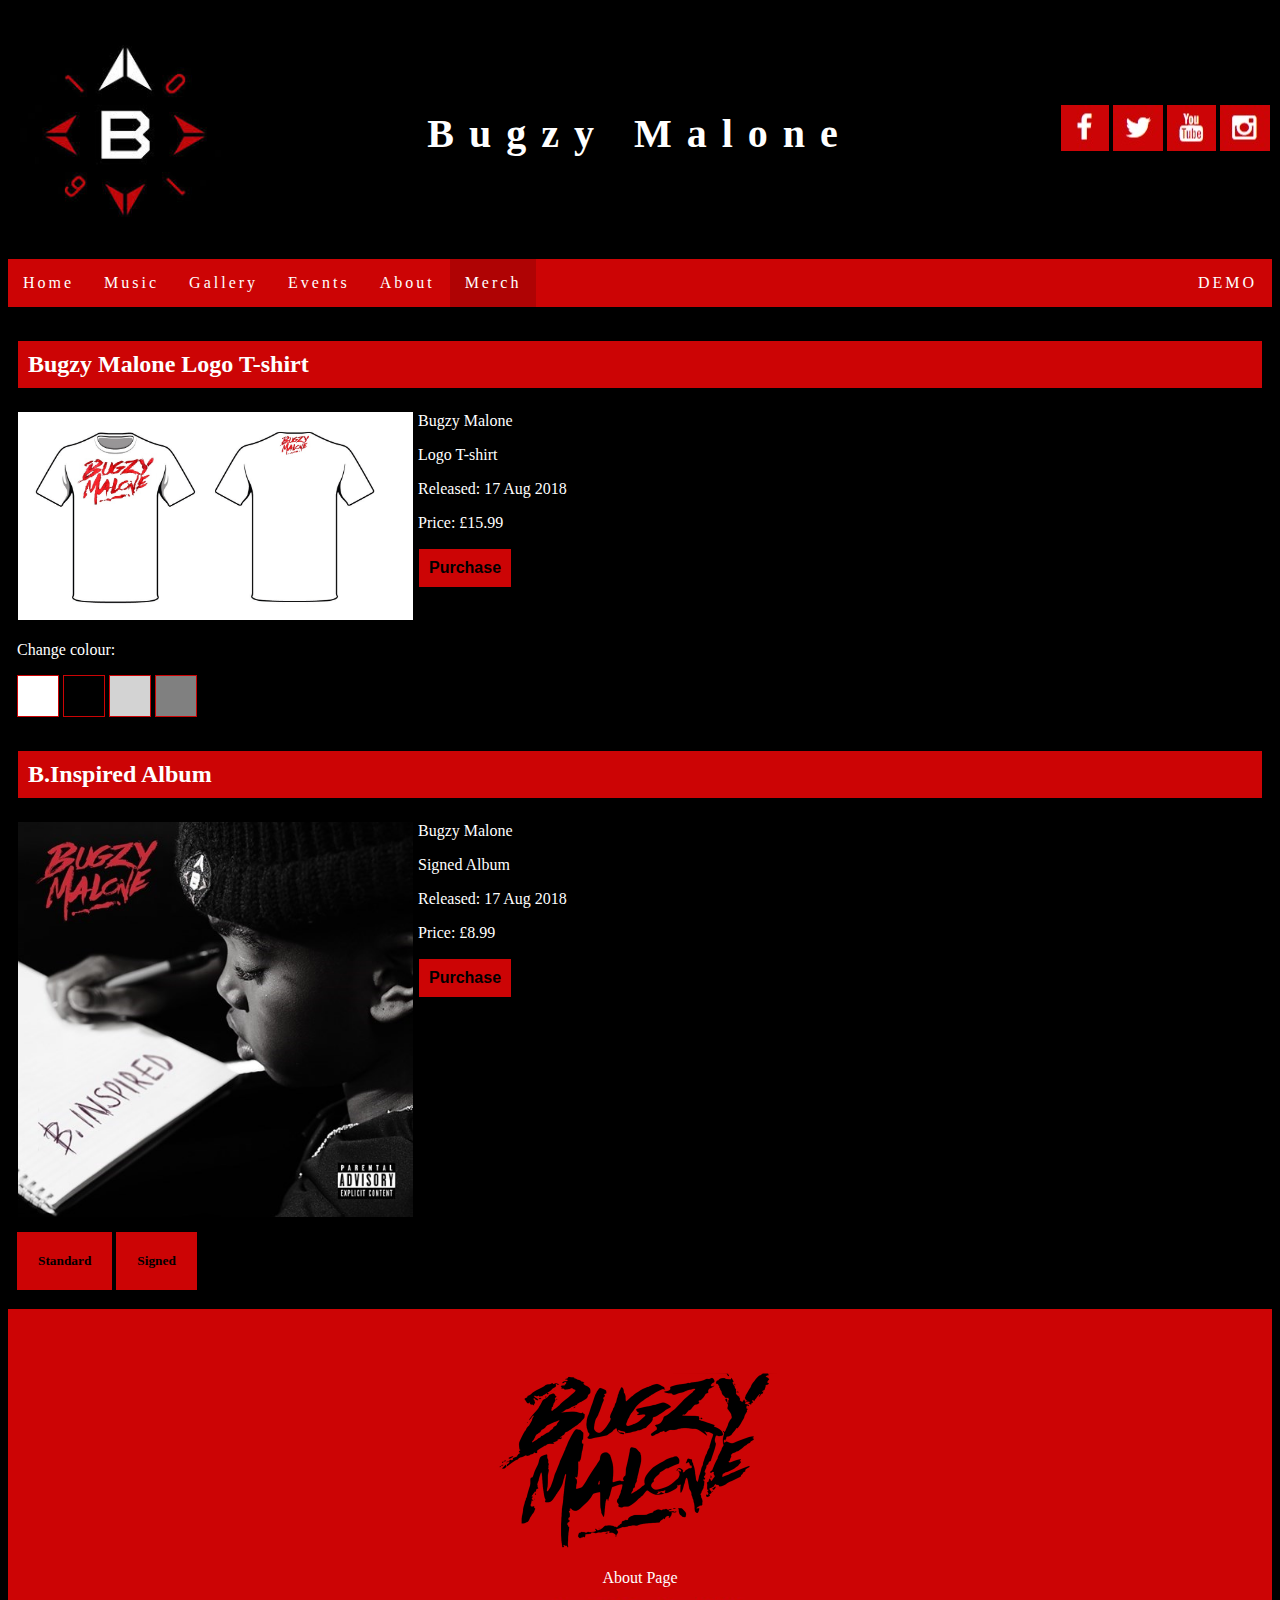
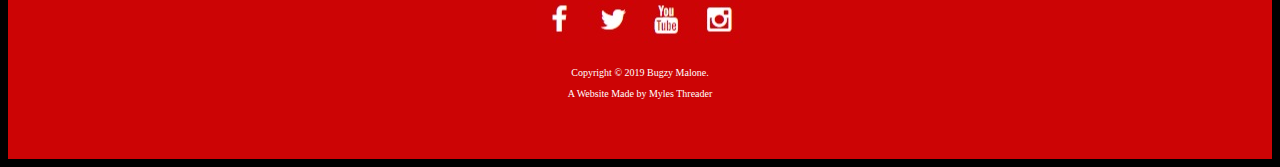
<file: store.html>
<!DOCTYPE html>
<html>

<head>
<meta charset="UTF-8">
<title> Demo | Bugzy Malone </title>
<link rel="stylesheet" href="CSS\styles.css">
<script src="JS\script.js"></script>
</head>

<body>

<!-- Header -->
<div id="top" class="Header">

<!-- Logo -->
<a href="index.html">
<picture>
    <source media="(min-width: 801px)" srcset="Assets/BLogo.jpg">
    <img src="Assets/Logo.jpg" alt="Bugzy Malone Logo" class="HeaderLogo">
</picture>
</a>

<!-- Title -->
<h1 class="HeaderText">Bugzy Malone</h1>

<!-- Social Media links -->
	<div class="HeaderSocial">
		<a href="https://www.facebook.com/thebugzymaloneshow" target="_blank">
			<img class="ImgHover" src="Assets/Facebook.jpg" alt="Facebook">
		</a>
		<a href="https://twitter.com/thebugzymalone" target="_blank">
			<img class="ImgHover" src="Assets/Twitter.jpg" alt="Twitter">
		</a>
		<a href="https://www.youtube.com/channel/UCLd_hRzn-yr9Nh73XNviNWg" target="_blank">
			<img class="ImgHover" src="Assets/YouTube.jpg" alt="YouTube">
		</a>
		<a href="https://www.instagram.com/thebugzymalone/" target="_blank">
			<img class="ImgHover" src="Assets/Instagram.jpg" alt="Instagram">
		</a>
	</div>
</div>

<!-- Navbar -->
<nav class="Navbar">
<ul>
  <li><a href="index.html">Home</a></li>
  <li><a href="music.html">Music</a></li>
  <li><a href="gallery.html">Gallery</a></li>
  <li><a href="events.html">Events</a></li>
  <li><a href="about.html">About</a></li>
  <li><a class="Active" href="store.html">Merch</a></li>
  <li class="Right"><a href="demo.html">DEMO</a></li>
</ul>
</nav>


<!-- Store Row 1 -->
<div id="Track1" class="AlbumContainer">
    <h3 class="AlbumTitle"> Bugzy Malone Logo T-shirt </h3>
    <div class="Left">
		<img id="TargetImg1" class="TshirtImage" src="Assets/Store/White.jpg" alt="B.Inspired Album"/>
	</div>
	<div class="AlbumText">

		
		<p>Bugzy Malone</p>
		<p>Logo T-shirt</p>
		<p>Released: 17 Aug 2018</p> 
		<p>Price: £15.99</p> 
		<button class="AlbumButton">Purchase</button>
	</div>
</div>

<div class="MarLeft">
	<p>Change colour:</p>
	<button class="WhiteButton" onclick="ChangeImageWhite()"></button>
	<button class="BlackButton" onclick="ChangeImageBlack()"></button>
	<button class="LightGreyButton" onclick="ChangeImageLightGrey()"></button>
	<button class="DarkGreyButton" onclick="ChangeImageDarkGrey()"></button>
</div>


<!-- Store Row 1 -->
<div id="Track1" class="AlbumContainer">
    <h3 class="AlbumTitle"> B.Inspired Album  </h3>
    <div class="Left">
		<img id="TargetImg2" src="Assets/Store/Album.jpg" alt="B.Inspired Album"/>
	</div>
    <div class="AlbumText">
		<p>Bugzy Malone</p>
		<p>Signed Album</p>
		<p>Released: 17 Aug 2018</p> 
		<p id="Price">Price: £8.99</p> 
		<button class="AlbumButton">Purchase</button>
	</div>
</div>

<div class="MarLeft">
	<button class="RedButton" type="button" onclick='AlbumStandard()' >Standard</button>
	<button class="RedButton" type="button" onclick='AlbumSigned()'>Signed</button>
</div>

<div class="BarBlack">
	<p></p>
</div>

<!-- Footer -->
<div class="Footer">
	<a href="#top">
		<img class="FooterLogo ImgHover" src="Assets/FooterLogo.jpg"/>
	</a>	
	<a href="about.html">About Page</a>
	
	<div class="FooterSocial">
		<a href="https://www.facebook.com/thebugzymaloneshow" target="_blank">
			<img class="ImgHover" src="Assets/Facebook.jpg" alt="Facebook">
		</a>
		<a href="https://twitter.com/thebugzymalone" target="_blank">
			<img class="ImgHover" src="Assets/Twitter.jpg" alt="Twitter">
		</a>
		<a href="https://www.youtube.com/channel/UCLd_hRzn-yr9Nh73XNviNWg" target="_blank">
			<img class="ImgHover" src="Assets/YouTube.jpg" alt="YouTube">
		</a>
		<a href="https://www.instagram.com/thebugzymalone/" target="_blank">
			<img class="ImgHover" src="Assets/Instagram.jpg" alt="Instagram">
		</a>
	</div>
	
	<p class="SmallText"> Copyright © 2019 Bugzy Malone. </p>
	<p class="SmallText"> A Website Made by Myles Threader </p>
	
</div>

</body>

</html>
</file>
